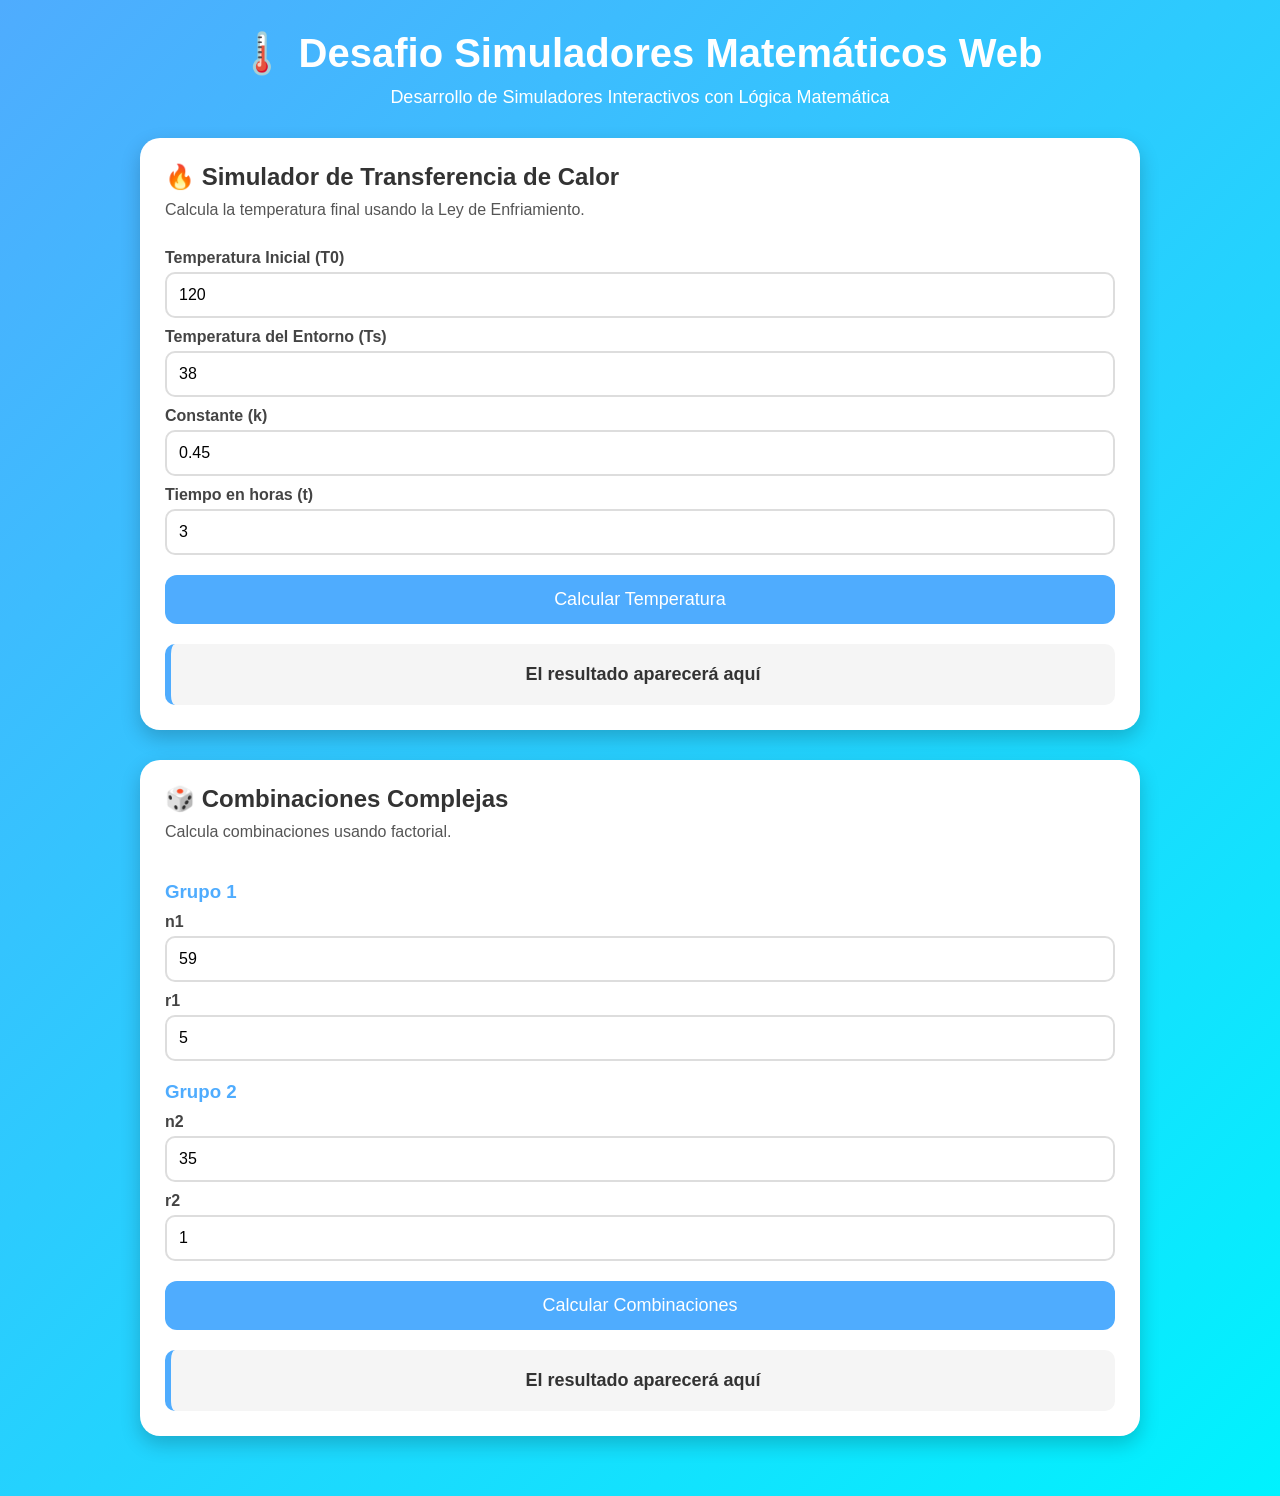
<file: index.html>
<!DOCTYPE html>
<html lang="es">

<head>
    <meta charset="UTF-8">
    <meta name="viewport" content="width=device-width, initial-scale=1.0">
    <title>Desafio Simuladores Matemáticos Web</title>
    <link rel="stylesheet" href="style.css">
</head>

<body>

    <div class="container">
        <h1>🌡️ Desafio Simuladores Matemáticos Web</h1>
        <p class="subtitulo">
            Desarrollo de Simuladores Interactivos con Lógica Matemática
        </p>

        <!-- EJERCICIO 1 -->
        <section class="card">
            <h2>🔥 Simulador de Transferencia de Calor</h2>
            <p>
                Calcula la temperatura final usando la Ley de Enfriamiento.
            </p>

            <form id="formCalor">
                <label for="temperaturaInicial">
                    Temperatura Inicial (T0)
                </label>
                <input type="number" id="temperaturaInicial" value="120" required>

                <label for="temperaturaEntorno">
                    Temperatura del Entorno (Ts)
                </label>
                <input type="number" id="temperaturaEntorno" value="38" required>

                <label for="constanteK">
                    Constante (k)
                </label>
                <input type="number" step="0.01" id="constanteK" value="0.45" required>

                <label for="tiempo">
                    Tiempo en horas (t)
                </label>
                <input type="number" id="tiempo" value="3" required>

                <button type="button" onclick="calcularTemperatura()">
                    Calcular Temperatura
                </button>
            </form>

            <div class="resultado" id="resultadoTemperatura">
                El resultado aparecerá aquí
            </div>
        </section>

        <!-- EJERCICIO 2 -->
        <section class="card">
            <h2>🎲 Combinaciones Complejas</h2>
            <p>
                Calcula combinaciones usando factorial.
            </p>

            <form id="formCombinaciones">

                <h3>Grupo 1</h3>

                <label for="n1">n1</label>
                <input type="number" id="n1" value="59" required>

                <label for="r1">r1</label>
                <input type="number" id="r1" value="5" required>

                <h3>Grupo 2</h3>

                <label for="n2">n2</label>
                <input type="number" id="n2" value="35" required>

                <label for="r2">r2</label>
                <input type="number" id="r2" value="1" required>

                <button type="button" onclick="calcularCombinaciones()">
                    Calcular Combinaciones
                </button>
            </form>

            <div class="resultado" id="resultadoCombinaciones">
                El resultado aparecerá aquí
            </div>
        </section>
    </div>

    <script src="script.js"></script>
</body>

</html>
</file>
<file: style.css>
* {
    margin: 0;
    padding: 0;
    box-sizing: border-box;
}

body {
    font-family: Arial, sans-serif;
    background: linear-gradient(135deg, #4facfe, #00f2fe);
    min-height: 100vh;
    padding: 30px;
}

.container {
    max-width: 1000px;
    margin: auto;
}

h1 {
    text-align: center;
    color: white;
    margin-bottom: 10px;
    font-size: 40px;
}

.subtitulo {
    text-align: center;
    color: white;
    margin-bottom: 30px;
    font-size: 18px;
}

.card {
    background: white;
    padding: 25px;
    border-radius: 20px;
    margin-bottom: 30px;
    box-shadow: 0 8px 20px rgba(0, 0, 0, 0.2);
    transition: transform 0.3s ease;
}

.card:hover {
    transform: translateY(-5px);
}

.card h2 {
    color: #333;
    margin-bottom: 10px;
}

.card p {
    margin-bottom: 20px;
    color: #555;
}

form {
    display: flex;
    flex-direction: column;
}

label {
    margin-top: 10px;
    margin-bottom: 5px;
    font-weight: bold;
    color: #444;
}

input {
    padding: 12px;
    border: 2px solid #ddd;
    border-radius: 10px;
    font-size: 16px;
    transition: border-color 0.3s;
}

input:focus {
    border-color: #4facfe;
    outline: none;
}

button {
    margin-top: 20px;
    padding: 14px;
    border: none;
    border-radius: 12px;
    background: #4facfe;
    color: white;
    font-size: 18px;
    cursor: pointer;
    transition: 0.3s;
}

button:hover {
    background: #2196f3;
}

.resultado {
    margin-top: 20px;
    padding: 20px;
    background: #f5f5f5;
    border-left: 6px solid #4facfe;
    border-radius: 10px;
    font-size: 18px;
    font-weight: bold;
    color: #333;
    text-align: center;
}

h3 {
    margin-top: 20px;
    color: #4facfe;
}

@media (max-width: 768px) {
    body {
        padding: 15px;
    }

    h1 {
        font-size: 28px;
    }

    .card {
        padding: 20px;
    }
}
</file>
